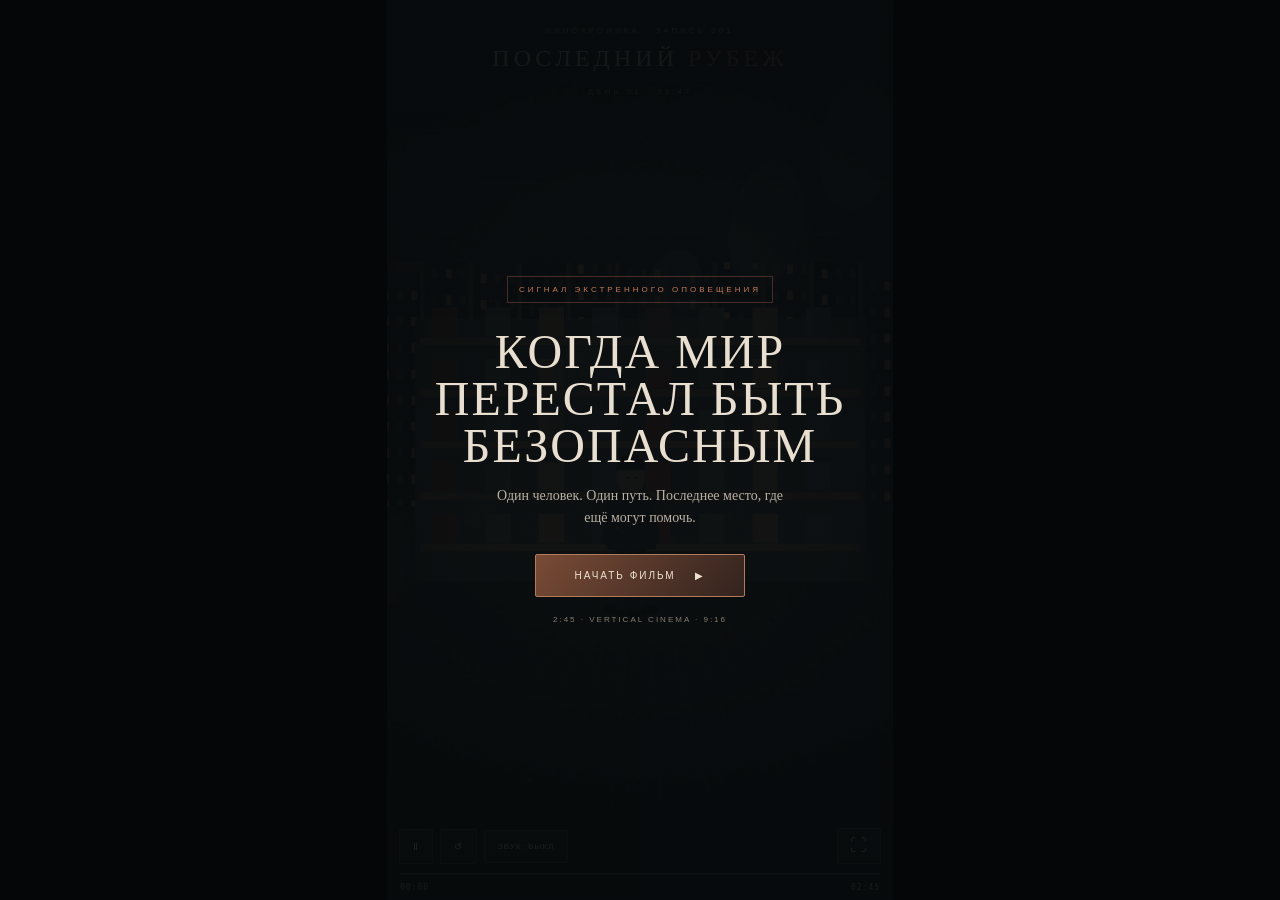
<file: index.html>
<!doctype html>
<html lang="ru"><head><meta charset="utf-8"><meta name="viewport" content="width=device-width,initial-scale=1,maximum-scale=1,viewport-fit=cover"><meta name="theme-color" content="#08090b"><title>Последний рубеж</title><link rel="stylesheet" href="style.css"></head>
<body><main id="film"><canvas id="screen"></canvas><div class="grain"></div><div class="vignette"></div>
<header><span class="overline">КИНОХРОНИКА · ЗАПИСЬ 001</span><h1>ПОСЛЕДНИЙ <b>РУБЕЖ</b></h1><span id="chapter">ДЕНЬ 01 · 21:47</span></header>
<div id="caption"><small id="clock">21:47</small><span id="line">Обычный вечер. Последний обычный вечер.</span></div>
<section id="intro"><div class="alert">СИГНАЛ ЭКСТРЕННОГО ОПОВЕЩЕНИЯ</div><h2>КОГДА МИР<br>ПЕРЕСТАЛ БЫТЬ<br>БЕЗОПАСНЫМ</h2><p>Один человек. Один путь. Последнее место, где ещё могут помочь.</p><button id="start">НАЧАТЬ ФИЛЬМ <i>▶</i></button><small>2:45 · VERTICAL CINEMA · 9:16</small></section>
<div id="controls"><button id="play">Ⅱ</button><button id="restart">↺</button><button id="sound">ЗВУК: ВЫКЛ</button><button id="full">⛶</button></div><div id="track"><i id="bar"></i></div><div id="timer">00:00 <span>02:45</span></div>
<section id="ending" class="hide"><small>ЗАПИСЬ 001 · КОНЕЦ ПЕРВОЙ ЧАСТИ</small><h2>ТЫ ДОБРАЛСЯ<br>ДО БАЗЫ.</h2><p>НО АПОКАЛИПСИС ТОЛЬКО НАЧИНАЕТСЯ.</p><button id="again">ПЕРЕСМОТРЕТЬ ↺</button></section>
</main><script src="audio.js"></script><script src="graphics.js"></script><script src="game.js"></script></body></html>
</file>
<file: style.css>
*{box-sizing:border-box}html,body{margin:0;width:100%;height:100%;overflow:hidden;background:#050607;color:#eee;font-family:Arial,Helvetica,sans-serif}body{display:grid;place-items:center}#film{position:relative;width:min(100vw,56.25vh);height:min(100dvh,177.78vw);aspect-ratio:9/16;overflow:hidden;background:#090b0c;isolation:isolate}canvas{position:absolute;inset:0;width:100%;height:100%;display:block}.grain{position:absolute;inset:-50%;pointer-events:none;opacity:.13;background-image:url("data:image/svg+xml,%3Csvg viewBox='0 0 180 180' xmlns='http://www.w3.org/2000/svg'%3E%3Cfilter id='n'%3E%3CfeTurbulence type='fractalNoise' baseFrequency='.9' numOctaves='3' stitchTiles='stitch'/%3E%3C/filter%3E%3Crect width='100%25' height='100%25' filter='url(%23n)' opacity='.35'/%3E%3C/svg%3E");animation:grain .22s steps(2) infinite}.vignette{position:absolute;inset:0;pointer-events:none;background:radial-gradient(ellipse at center,transparent 35%,#0008 100%),linear-gradient(#0008,transparent 22%,transparent 75%,#000b)}@keyframes grain{0%{transform:translate(0,0)}50%{transform:translate(-2%,1%)}100%{transform:translate(1%,-2%)}}header{position:absolute;top:env(safe-area-inset-top,0px);left:0;right:0;text-align:center;padding:19px 10px 0;text-shadow:0 2px 12px #000;pointer-events:none}header .overline,header #chapter{font-size:8px;letter-spacing:3px;color:#b7a995}h1{font:24px Georgia,serif;letter-spacing:4px;margin:8px 0;color:#e6ddce}h1 b{color:#b76d4e;font-weight:normal}#caption{position:absolute;top:20%;left:7%;right:7%;text-align:center;text-shadow:0 2px 12px #000;opacity:0;transition:opacity .3s;font:17px/1.35 Georgia,serif;color:#f0e5d4}#caption small{display:block;color:#d18b68;font:9px monospace;letter-spacing:3px;margin-bottom:8px}#controls{position:absolute;bottom:calc(36px + env(safe-area-inset-bottom,0px));left:12px;right:12px;display:flex;gap:7px;align-items:center}button{color:#eee2d1;background:#111512d9;border:1px solid #9c806055;border-radius:2px;padding:11px 13px;font-size:10px;letter-spacing:1px;backdrop-filter:blur(8px)}button:active{background:#744a35}#sound{font-size:8px}#full{margin-left:auto;font-size:17px;padding:7px 12px}#track{position:absolute;bottom:calc(25px + env(safe-area-inset-bottom,0px));left:13px;right:13px;height:2px;background:#ffffff40}#bar{display:block;width:0;height:100%;background:#bd7956;box-shadow:0 0 8px #d28c68}#timer{position:absolute;bottom:calc(8px + env(safe-area-inset-bottom,0px));left:13px;right:13px;display:flex;justify-content:space-between;color:#b9ad9c;font:8px monospace;letter-spacing:1px}#intro,#ending{position:absolute;inset:0;z-index:5;display:flex;flex-direction:column;justify-content:center;align-items:center;text-align:center;padding:28px;background:linear-gradient(#080b0df2,#080b0de8)}#intro.hidden,#ending.hide{opacity:0;pointer-events:none;transition:opacity .8s}.alert{font-size:8px;letter-spacing:3px;color:#c67a59;border:1px solid #a45d4866;padding:8px 11px}#intro h2,#ending h2{font:clamp(34px,9vw,48px)/.98 Georgia,serif;letter-spacing:2px;color:#e8dfd0;margin:25px 0 16px}#intro p{max-width:290px;color:#b9b0a4;font:14px/1.6 Georgia,serif;margin:0 0 25px}#start,#again{min-width:210px;padding:15px 20px;background:linear-gradient(130deg,#794b36,#33231e);border-color:#b27c5b;letter-spacing:2px}#start i{font-style:normal;margin-left:15px}#intro>small,#ending>small{font-size:8px;letter-spacing:2px;color:#877d70;margin-top:18px}#ending{z-index:7;background:#07090af5}#ending h2{font-size:clamp(38px,10vw,54px)}#ending p{font-size:10px;letter-spacing:3px;line-height:1.7;color:#c17b58;margin:0 0 28px}@media(orientation:landscape){#film{width:min(56.25vh,100vw);height:min(100dvh,177.78vw)}}
</file>
